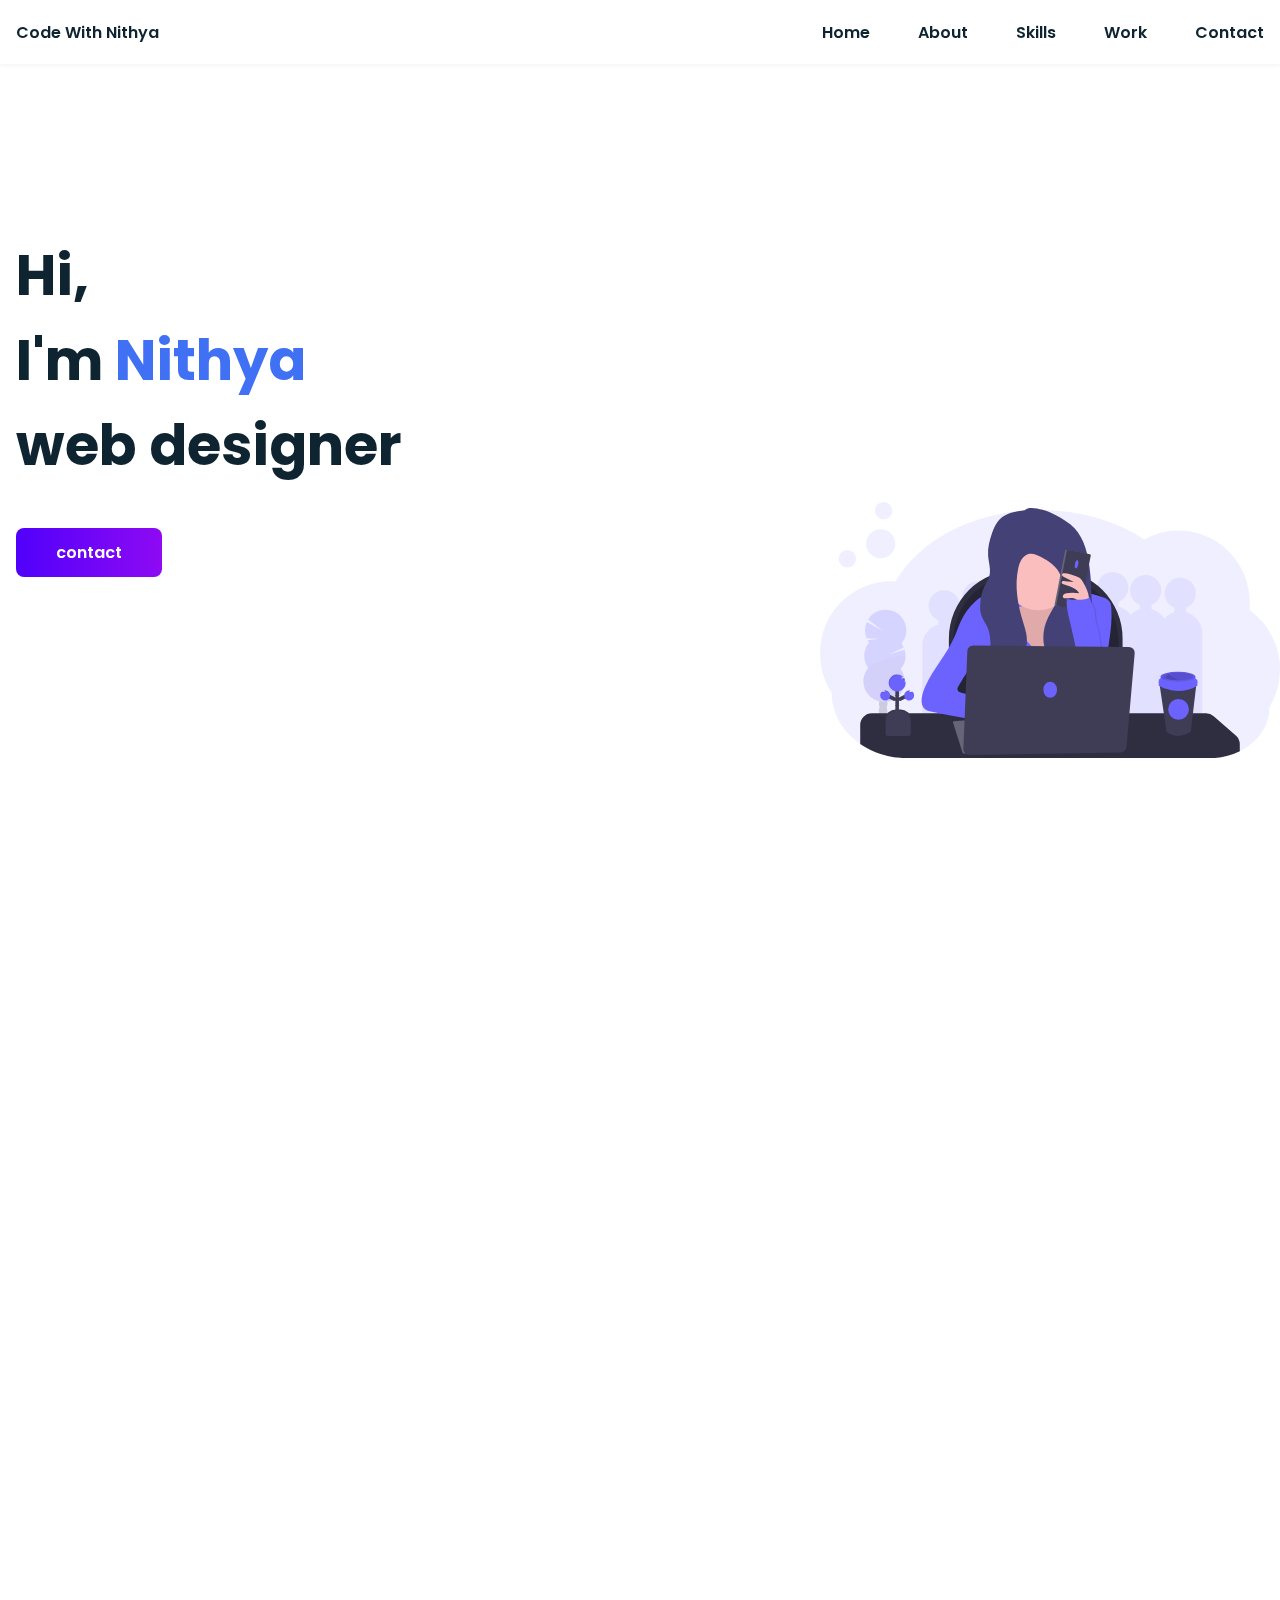
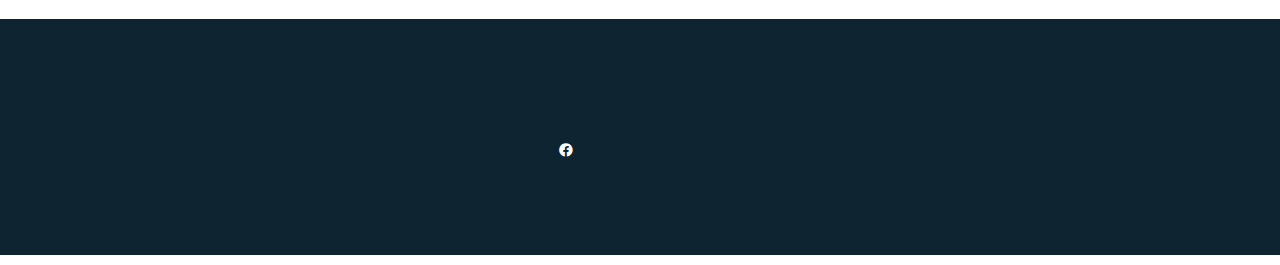
<file: index.html>
<!DOCTYPE html>
<html lang="en">
  <head>
    <meta charset="UTF-8" />
    <meta name="viewport" content="width=device-width, initial-scale=1.0" />
    <title>Responsive portfolio</title>
    <link rel="stylesheet" href="./assets/css/style.css" />
    <link
      rel="stylesheet"
      href="https://unpkg.com/boxicons@latest/css/boxicons.min.css"
    />
    <link href="https://unpkg.com/aos@2.3.1/dist/aos.css" rel="stylesheet" />
  </head>
  <body>
    <!--header section-->
    <header class="header">
      <nav class="nav bd_grid">
        <div>
          <a href="#" class="nav_logo">Code With Nithya</a>
        </div>

        <div class="nav_menu" id="nav_menu">
          <ul class="nav_list">
            <li class="nav_items">
              <a href="#home" class="nav_link active">Home</a>
            </li>
            <li class="nav_items">
              <a href="#about" class="nav_link active">About</a>
            </li>
            <li class="nav_items">
              <a href="#skills" class="nav_link active">Skills</a>
            </li>
            <li class="nav_items">
              <a href="#work" class="nav_link active">Work</a>
            </li>
            <li class="nav_items">
              <a href="#contact" class="nav_link active">Contact</a>
            </li>
          </ul>
        </div>

        <div class="nav_toggle" id="nav_toggle">
          <i class="bx bx-menu-alt-right"></i>
        </div>
      </nav>
    </header>

    <main class="main">
      <!-- HOME SECTION -->
      <section class="home bd_grid" id="home">
        <div class="home_data"   data-aos="fade-down">
          <h1 class="home_title">
            Hi, <br />I'm <span class="home_title-color">Nithya</span><br />web
            designer
          </h1>
          <a href="#contact" class="button"> contact</a>
        </div>
        <div class="home_social" >
          <a href="#" class="home_social-icon" 
          data-aos="fade-down"
            ><i class="bx bxl-facebook-circle"></i
          ></a>
          <a href="#" class="home_social-icon"
           data-aos="fade-down" 
           data-aos-delay="250"
            ><i class="bx bxl-instagram"></i
          ></a>
          <a href="#"
           class="home_social-icon" 
           data-aos="fade-down"
            data-aos-delay="300"
            ><i class="bx bxl-twitter"></i
          ></a>
          <a href="#" 
          class="home_social-icon"
           data-aos="fade-down" 
           data-aos-delay="350"
           ><i class="bx bxl-github"></i></a>
        </div>

        <div class="home_img" data-aos="fade-down"  data-aos-delay="500">
          <svg
            id="a154b3ae-224e-4b43-86b8-0ffeb27982c5"
            data-name="Layer 1"
            xmlns="http://www.w3.org/2000/svg"
            viewBox="0 0 1144 637"sss
          >
            <title>working remotely</title>
            <path
              d="M1172,547.81a180.56,180.56,0,0,1-26.12,93.88c0,34.62-16.14,66-42.32,88.87a144.74,144.74,0,0,1-21.08,15.28c-.3.19-.61.37-.92.55-.56.33-1.12.66-1.69,1l-.53.31h0c-2.39,1.35-4.83,2.65-7.32,3.87a165.67,165.67,0,0,1-73.76,17H245.17q-9,0-17.84-.72a211.15,211.15,0,0,1-61.06-14.14q-5.72-2.26-11.22-4.86-2.62-1.23-5.19-2.53c-1.07-.54-2.14-1.1-3.2-1.66A190.5,190.5,0,0,1,128,733.32a183.89,183.89,0,0,1-15.8-12.12C78.17,692,57.12,651.59,57.12,607A180.5,180.5,0,0,1,28,508.32c0-99.14,79.24-179.51,177-179.51,3,0,6,.09,9,.25.43,0,.85,0,1.28.06,16.48-28.09,38.51-53.9,65-76.62,72.24-61.9,177.82-100.92,295.43-100.92,98.82,0,189.15,27.55,258.34,73.07A174.18,174.18,0,0,1,920,202.1c97.74,0,177,80.37,177,179.51a184.9,184.9,0,0,1-1,18.78A180,180,0,0,1,1172,547.81Z"
              transform="translate(-28 -131.5)"
              fill="#6c63ff"
              opacity="0.1"
            />
            <path
              d="M938.69,405.47V394.74a39.05,39.05,0,1,0-29.38,0v10.73A55,55,0,0,0,883.77,421a55.08,55.08,0,0,0-31.08-22.52V387.74a39.05,39.05,0,1,0-29.38,0v10.73a55,55,0,0,0-23.21,13.16,55.08,55.08,0,0,0-29.41-20.16V380.74a39.05,39.05,0,1,0-29.38,0v10.73a55,55,0,0,0-26,16.06,55.09,55.09,0,0,0-36.57-33.06V363.74a39.05,39.05,0,1,0-29.38,0v10.73a55,55,0,0,0-40,47.77,54.62,54.62,0,0,0-16.57-7.77V403.74a39.05,39.05,0,1,0-29.38,0v10.73a55.18,55.18,0,0,0-34.66,28.7,54.58,54.58,0,0,0-15-6.7V425.74a39.05,39.05,0,1,0-29.38,0v10.73a54.29,54.29,0,0,0-14.21,6.22,55.14,55.14,0,0,0-34.41-28.22V403.74a39.05,39.05,0,1,0-29.38,0v10.73a55.1,55.1,0,0,0-35.87,31.36,55,55,0,0,0-18.75-9.36V425.74a39.05,39.05,0,1,0-29.38,0v10.73a55,55,0,0,0-40.31,53v248H392v-22h52v22H554v-22h79v-40h68v17h82v7h86v7H979v-248A55,55,0,0,0,938.69,405.47Z"
              transform="translate(-28 -131.5)"
              fill="#6c63ff"
              opacity="0.1"
            />
            <path
              d="M490.78,169h91.43A170.28,170.28,0,0,1,752.5,339.28V570a0,0,0,0,1,0,0h-432a0,0,0,0,1,0,0V339.28A170.28,170.28,0,0,1,490.78,169Z"
              fill="#2f2e41"
            />
            <path
              d="M500.78,178.28h71.43A170.28,170.28,0,0,1,742.5,348.56V560.71a0,0,0,0,1,0,0h-412a0,0,0,0,1,0,0V348.56A170.28,170.28,0,0,1,500.78,178.28Z"
              opacity="0.2"
            />
            <path
              d="M1072,734.09v17.46a165.67,165.67,0,0,1-73.76,17H245.17q-9,0-17.84-.72a211.15,211.15,0,0,1-61.06-14.14q-5.72-2.26-11.22-4.86-2.62-1.23-5.19-2.53c-1.07-.54-2.14-1.1-3.2-1.66A190.5,190.5,0,0,1,128,733.32V685.9A28.9,28.9,0,0,1,156.9,657H988.13a28.9,28.9,0,0,1,19,7.17l55,48.2A28.87,28.87,0,0,1,1072,734.09Z"
              transform="translate(-28 -131.5)"
              fill="#2f2e41"
            />
            <path
              d="M510.67,357.31q-32.71,2.16-65.17,7c-6.15.92-12.39,1.94-18,4.66a52.8,52.8,0,0,0-11.94,8.56,157.38,157.38,0,0,0-38,51.53c-5.57,12.15-9.57,25-14.82,37.25-18.69,43.75-52.59,79.53-72.32,122.82-4.27,9.37-7.87,19.15-9.3,29.34-1.48,10.54.2,22.84,8.86,29,4,2.83,8.86,4,13.62,5a1641.51,1641.51,0,0,0,181.57,29.65c-6.61-6.38-8.82-16.27-7.95-25.41s4.46-17.78,8-26.25q-51.81-11.43-103.36-24c-5.13-1.25-11.29-3.6-11.92-8.84-.32-2.67,1-5.24,2.3-7.59a407.17,407.17,0,0,1,52.4-74c0,28.06-1.39,59.75-1.39,87.82H747.35a248,248,0,0,1-6.84-48.85C739,501.24,757.1,447.89,752.4,394.24c-.44-4.95-1.12-10.05-3.71-14.29-4.47-7.32-13.39-10.35-21.59-12.85-31.44-9.56-63.54-19.23-96.4-18.48-9.77.23-19.5,1.37-29.21,2.52C571.9,354.63,540.4,355.34,510.67,357.31Z"
              transform="translate(-28 -131.5)"
              fill="#6c63ff"
            />
            <path
              d="M358.88,679.82l23.6,75.53a2.36,2.36,0,0,0,2.25,1.65H486l-24-88-101.06,7.77A2.36,2.36,0,0,0,358.88,679.82Z"
              transform="translate(-28 -131.5)"
              fill="#656478"
            />
            <path
              d="M532,389.79c-4.4,2.53-9.53,3.44-14.53,4.31l-32.27,5.6c-6.28,1.09-12.89,2.33-17.73,6.48-9.9,8.47-7.76,24.06-4.76,36.74l6,25.44c4.52,19.12,9.14,38.47,18.41,55.79,16.19,30.23,45.89,52,78.55,62.49,11.67,3.75,24,6.19,36.18,4.85,23.86-2.62,44.27-19.63,56.85-40.08s18.57-44.17,24.06-67.55c5.27-22.38,10.28-45.08,9.94-68.08-.1-7.16-.82-14.64-4.64-20.71-8.37-13.33-27.34-14.33-42.89-11.87-2.42.39-4.93.81-7.26.08-7-2.18-7.16-11.79-10.16-18.46-5.67-12.58-22.49-14.81-36.24-13.67s-35.16,2.61-47.14,10.4C532.85,369,545.51,382,532,389.79Z"
              transform="translate(-28 -131.5)"
              fill="#fbbebe"
            />
            <path
              d="M532,389.79c-4.4,2.53-9.53,3.44-14.53,4.31l-32.27,5.6c-6.28,1.09-12.89,2.33-17.73,6.48-9.9,8.47-7.76,24.06-4.76,36.74l6,25.44c4.52,19.12,9.14,38.47,18.41,55.79,16.19,30.23,45.89,52,78.55,62.49,11.67,3.75,24,6.19,36.18,4.85,23.86-2.62,44.27-19.63,56.85-40.08s18.57-44.17,24.06-67.55c5.27-22.38,10.28-45.08,9.94-68.08-.1-7.16-.82-14.64-4.64-20.71-8.37-13.33-27.34-14.33-42.89-11.87-2.42.39-4.93.81-7.26.08-7-2.18-7.16-11.79-10.16-18.46-5.67-12.58-22.49-14.81-36.24-13.67s-35.16,2.61-47.14,10.4C532.85,369,545.51,382,532,389.79Z"
              transform="translate(-28 -131.5)"
              opacity="0.1"
            />
            <path
              d="M505.29,418.45c4.88,10.24,8.54,21.1,14.44,30.79,4.69,7.7,10.7,14.49,16.68,21.24C551.9,488,567.59,505.66,586.76,519a222.93,222.93,0,0,1,55.37-109c8.26-8.87,18.6-17.61,30.72-17.28,7.52.21,14.46,3.94,20.72,8.09,7,4.63,13.62,10,18.65,16.67,7.95,10.62,11.38,24.07,12,37.32s-1.44,26.47-3.48,39.57l-10.5,67.71c-.61,3.92-1.46,8.25-4.66,10.6a14.67,14.67,0,0,1-6,2.16c-38.17,7.43-77.51,2.61-116.4,2.23-43-.41-87.19,4.49-127.92-9.19-2.13-.72-4.34-1.55-5.78-3.26a12.06,12.06,0,0,1-2-4.31c-9.49-30.72-1.88-63.73,3.75-95.38a748.38,748.38,0,0,0,9.51-75.78c.17-2.29,25.33,2.77,28.14,4.39C496.53,398.07,501.61,410.73,505.29,418.45Z"
              transform="translate(-28 -131.5)"
              fill="#6c63ff"
            />
            <g opacity="0.2">
              <path
                d="M194.87,668.29c0,.46-.05.91-.1,1.35q-5.72-2.26-11.22-4.86a9.1,9.1,0,0,1-5.19-2.53c-1.07-.54-2.14-1.1-3.2-1.66a13.68,13.68,0,0,1,.81-1.46c2.06-3.26,5.19-5.3,8.64-5.19s6.44,2.34,8.29,5.71A16.87,16.87,0,0,1,194.87,668.29Z"
                transform="translate(-28 -131.5)"
                fill="#3f3d56"
              />
              <path
                d="M195.41,651.17a16.88,16.88,0,0,1-2.51,8.48c-2.06,3.25-5.19,5.29-8.64,5.18l-.71-.05a9.1,9.1,0,0,1-5.19-2.53,12.53,12.53,0,0,1-2.39-3.12,17.55,17.55,0,0,1,.54-17.12c2.06-3.26,5.19-5.3,8.64-5.19s6.44,2.34,8.29,5.71A16.87,16.87,0,0,1,195.41,651.17Z"
                transform="translate(-28 -131.5)"
                fill="#3f3d56"
              />
              <ellipse
                cx="185.25"
                cy="633.7"
                rx="14.01"
                ry="10.7"
                transform="translate(-481.98 667.38) rotate(-88.19)"
                fill="#3f3d56"
              />
              <ellipse
                cx="185.79"
                cy="616.59"
                rx="14.01"
                ry="10.7"
                transform="translate(-464.35 651.34) rotate(-88.19)"
                fill="#3f3d56"
              />
              <ellipse
                cx="186.33"
                cy="599.47"
                rx="14.01"
                ry="10.7"
                transform="translate(-446.72 635.3) rotate(-88.19)"
                fill="#3f3d56"
              />
              <path
                d="M150,481.05a49.66,49.66,0,0,1-3.8-6l28.26-3.73L144,470.6a51.38,51.38,0,0,1,.31-40.64l40.12,22.44-36.75-28.84a51.28,51.28,0,1,1,82.84,60,51.12,51.12,0,0,1,5.55,9.53L199,510.93l39.33-11.83A51.34,51.34,0,0,1,228.53,547,51.28,51.28,0,1,1,148,544.43a51.28,51.28,0,0,1,2-63.38Z"
                transform="translate(-28 -131.5)"
                fill="#6c63ff"
              />
              <path
                d="M240.5,515.62a51.06,51.06,0,0,1-12,31.35A51.28,51.28,0,1,1,148,544.43C141.37,535.49,240.68,509.87,240.5,515.62Z"
                transform="translate(-28 -131.5)"
                opacity="0.1"
              />
            </g>
            <circle
              cx="68.02"
              cy="141.18"
              r="21.63"
              fill="#6c63ff"
              opacity="0.1"
            />
            <circle
              cx="158.17"
              cy="21.63"
              r="21.63"
              fill="#6c63ff"
              opacity="0.1"
            />
            <circle
              cx="150.84"
              cy="103.76"
              r="36.25"
              fill="#6c63ff"
              opacity="0.1"
            />
            <circle cx="543" cy="185.5" r="84" fill="#fbbebe" />
            <path
              d="M536.88,152.17c-22.41,2.84-46.6,6.59-62.44,22.69-8.86,9-14.05,21-18.32,32.88-6.62,18.5-11.55,38-10,57.63,1.38,17.56,7.88,35.52,2.62,52.34-2.42,7.74-7.17,14.5-10.86,21.71-6.84,13.39-10.06,28.4-11.24,43.39-.82,10.31-.66,20.92,2.73,30.69,3.61,10.4,10.65,19.25,15.11,29.31,6.6,14.86,7.26,31.58,7.77,47.83s.94,32.39,1.32,48.58c.24,10.18.26,21.08-5.37,29.57,20.79-8.33,41.87-16.83,59.66-30.43s32.19-33.21,34.49-55.49c1.86-18.06-4.24-35.86-9.5-53.24-13-43-21.4-88.84-11.94-132.75,3.41-15.81,11.7-33.46,27.61-36.37,9.71-1.77,19.4,2.66,28.15,7.24,20.68,10.82,42,24.82,49.7,46.85,7,19.92,1.11,42.11-8,61.13s-21.51,36.51-28.59,56.39c-10.87,30.5-7.81,66.21,10.25,93.08s51.43,43.4,83.52,39.06c-2.51-10.84-10.38-19.6-14.6-29.9-7.67-18.71-2.5-40.23,5.75-58.69S694.21,440,699.37,420.4c3.64-13.8,4.08-28.22,4.06-42.49,0-22.46-1.11-44.93-3.27-67.29s-5.46-45-12.58-66.51c-5.72-17.25-14.05-33.93-26.51-47.16-13.26-14.09-30.52-23.64-47.47-33-10.14-5.58-20.5-11.23-31.88-13.32-9-1.65-18.46-4-27.64-4.15C547.84,146.39,541.28,147.74,536.88,152.17Z"
              transform="translate(-28 -131.5)"
              fill="#434175"
            />
            <rect
              x="624.01"
              y="254.09"
              width="60.85"
              height="141.74"
              rx="2.9"
              transform="translate(45.9 -250.24) rotate(10.98)"
              fill="#656478"
            />
            <rect
              x="628.09"
              y="254.88"
              width="60.85"
              height="141.74"
              rx="2.9"
              transform="translate(46.13 -251) rotate(10.98)"
              fill="#3f3d56"
            />
            <ellipse
              cx="666.17"
              cy="286.29"
              rx="10.05"
              ry="4.15"
              transform="translate(230.2 754.21) rotate(-79.02)"
              fill="#6c63ff"
            />
            <path
              d="M683,332.5c-2.64-4.67-5.46-9.5-9.91-12.49a35,35,0,0,0-8.18-3.67c-9.69-3.39-19.54-6.81-29.79-7.35-1.67-.08-3.58,0-4.67,1.28-2.24,2.63,1.31,6.21,4.38,7.8l24.42,12.65-22.51-2.38c-3.27-.35-7.93.54-7.69,3.82.16,2.15,2.52,3.32,4.56,4,14.45,5,31.15,8.92,39.06,22-10.54-1-21.31-2-31.64.32-2.83.64-5.76,1.63-7.61,3.86s-2.06,6,.27,7.77c1.44,1.07,3.38,1.1,5.18,1,7.33-.35,14.85-1.81,21.89.28s13.29,9.47,10.86,16.39c6.24.56,13.62,0,19.39-2.69,6.36-3,6.21-8.64,5.82-15.44C696,356.33,689.39,343.9,683,332.5Z"
              transform="translate(-28 -131.5)"
              fill="#fbbebe"
            />
            <path
              d="M676.69,550.49a1125.21,1125.21,0,0,0-23-116.92c-5-20-10.68-40.34-9.25-60.92,20.66,2.63,39.17,4.58,58.21-3.86.31,10.81,8.15,20,11,30.45,1.91,7,1.19,14.41,1.94,21.62s3,14.2,4.93,21.21a260.23,260.23,0,0,1,6.63,106.74C709.48,550.91,694.32,553.22,676.69,550.49Z"
              transform="translate(-28 -131.5)"
              opacity="0.1"
            />
            <path
              d="M673.69,550.49a1125.21,1125.21,0,0,0-23-116.92c-5-20-10.68-40.34-9.25-60.92,20.66,2.63,39.17,4.58,58.21-3.86.31,10.81,8.15,20,11,30.45,1.91,7,1.19,14.41,1.94,21.62s3,14.2,4.93,21.21a260.23,260.23,0,0,1,6.63,106.74C706.48,550.91,691.32,553.22,673.69,550.49Z"
              transform="translate(-28 -131.5)"
              fill="#6c63ff"
            />
            <path
              d="M384.63,745.27l9.79-242.87a14.86,14.86,0,0,1,15-14.26l386.52,3.7A14.86,14.86,0,0,1,810.59,508L790.17,740.67a14.86,14.86,0,0,1-14.55,13.56l-375.88,6.5A14.87,14.87,0,0,1,384.63,745.27Z"
              transform="translate(-28 -131.5)"
              fill="#3f3d56"
            />
            <ellipse cx="572.5" cy="467" rx="17" ry="20" fill="#6c63ff" />
            <path
              d="M964,584.76l-.8,6.86-13,110.86c-33.89,23.63-60.25.92-60.48,0L873.34,591.1l-.93-6.34Z"
              transform="translate(-28 -131.5)"
              fill="#3f3d56"
            />
            <path
              d="M964,584.76l-.8,6.86c-38.18,22.2-78.91,4.92-89.86-.52l-.93-6.34Z"
              transform="translate(-28 -131.5)"
              opacity="0.1"
            />
            <path
              d="M870.5,578.74v10s50.5,29.36,96,0v-10Z"
              transform="translate(-28 -131.5)"
              fill="#6c63ff"
            />
            <path
              d="M876.37,565.53s-1.47,6.75-5.87,7.34v8.51h96v-7.63s-5.87-1.47-5-8.22Z"
              transform="translate(-28 -131.5)"
              fill="#6c63ff"
            />
            <ellipse
              cx="890.21"
              cy="434.76"
              rx="43.3"
              ry="12.48"
              fill="#6c63ff"
            />
            <ellipse
              cx="890.21"
              cy="434.76"
              rx="43.3"
              ry="12.48"
              opacity="0.1"
            />
            <path
              d="M956.22,565.53c0,5-16.42,9.1-36.69,9.1h-1.08c-13.61-.1-25.37-2-31.37-4.84-2.71-1.28-4.25-2.73-4.25-4.26,0-2.54,4.2-4.84,11-6.49a113.49,113.49,0,0,1,25.73-2.61C939.8,556.43,956.22,560.5,956.22,565.53Z"
              transform="translate(-28 -131.5)"
              opacity="0.1"
            />
            <path
              d="M918.45,574.63c-13.61-.1-25.37-2-31.37-4.84h0L893.8,559Z"
              transform="translate(-28 -131.5)"
              opacity="0.1"
            />
            <path
              d="M880.1,566.23c-.52-.11-1.21.07-1.31.59a1.27,1.27,0,0,0,.2.75,10.67,10.67,0,0,0,4.78,4.09,2.85,2.85,0,0,0,1.09.35,1,1,0,0,0,1-.52,1.13,1.13,0,0,0-.07-.93,4.13,4.13,0,0,0-1.24-1.36C883.21,568.15,881.84,566.52,880.1,566.23Z"
              transform="translate(-28 -131.5)"
              opacity="0.1"
            />
            <circle cx="891.67" cy="515.79" r="25.83" fill="#6c63ff" />
            <path
              d="M188.33,515.85h12.11a25,25,0,0,1,25,25V578a0,0,0,0,1,0,0H163.33a0,0,0,0,1,0,0V540.85A25,25,0,0,1,188.33,515.85Z"
              fill="#3f3d56"
            />
            <path
              d="M188.33,515.85h12.11a25,25,0,0,1,25,25V578a0,0,0,0,1,0,0H163.33a0,0,0,0,1,0,0V540.85A25,25,0,0,1,188.33,515.85Z"
              opacity="0.1"
            />
            <circle cx="191.9" cy="524.55" r="4.97" fill="#3f3d56" />
            <circle cx="191.9" cy="518.34" r="4.97" fill="#3f3d56" />
            <circle cx="191.9" cy="512.12" r="4.97" fill="#3f3d56" />
            <circle cx="191.9" cy="505.91" r="4.97" fill="#3f3d56" />
            <circle cx="191.9" cy="499.7" r="4.97" fill="#3f3d56" />
            <circle cx="191.9" cy="493.49" r="4.97" fill="#3f3d56" />
            <circle cx="191.9" cy="487.28" r="4.97" fill="#3f3d56" />
            <circle cx="199.36" cy="489.76" r="4.97" fill="#3f3d56" />
            <circle cx="204.33" cy="487.28" r="4.97" fill="#3f3d56" />
            <circle cx="209.3" cy="484.79" r="4.97" fill="#3f3d56" />
            <circle cx="191.9" cy="481.07" r="4.97" fill="#3f3d56" />
            <circle cx="191.9" cy="474.86" r="4.97" fill="#3f3d56" />
            <circle cx="191.9" cy="468.64" r="4.97" fill="#3f3d56" />
            <circle cx="191.9" cy="462.43" r="4.97" fill="#3f3d56" />
            <path
              d="M240.5,577.91c-1.23.18-2.47.31-3.71.39A28.56,28.56,0,0,0,240,575a21.22,21.22,0,0,0-3-5.83,10.22,10.22,0,0,1-4,1.26c-1.23.18-2.47.31-3.71.4,1.63-1.33,3.15-3.33,4.75-5a21.09,21.09,0,1,0,6.61,12Z"
              transform="translate(-28 -131.5)"
              fill="#6c63ff"
            />
            <path
              d="M257.11,602.6a9.68,9.68,0,0,1-4.18,1.39c-1.23.18-2.47.32-3.71.4a36.4,36.4,0,0,0,3.68-3.82,12.44,12.44,0,1,0,4.21,2Z"
              transform="translate(-28 -131.5)"
              fill="#6c63ff"
            />
            <circle cx="184.45" cy="489.76" r="4.97" fill="#3f3d56" />
            <circle cx="179.48" cy="487.28" r="4.97" fill="#3f3d56" />
            <circle cx="174.51" cy="484.79" r="4.97" fill="#3f3d56" />
            <path
              d="M182.7,602.6a9.64,9.64,0,0,0,4.18,1.39c1.23.18,2.47.32,3.71.4a35.42,35.42,0,0,1-3.68-3.82,12.44,12.44,0,1,1-4.21,2Z"
              transform="translate(-28 -131.5)"
              fill="#6c63ff"
            />
            <path
              d="M188.33,519.58h12.11a25,25,0,0,1,25,25v32.87a4.24,4.24,0,0,1-4.24,4.24H167.57a4.24,4.24,0,0,1-4.24-4.24V544.58a25,25,0,0,1,25-25Z"
              fill="#3f3d56"
            />
            <g opacity="0.1">
              <path
                d="M240.88,579.27a18.83,18.83,0,0,1-1.6,1.52c.57,0,1.13-.09,1.7-.15C241,580.18,240.93,579.72,240.88,579.27Z"
                transform="translate(-28 -131.5)"
              />
              <path
                d="M231.82,573.33c1.25-.08,2.48-.21,3.72-.39a12,12,0,0,0,3.23-.88,21.28,21.28,0,0,0-1.74-2.87,7.52,7.52,0,0,1-2,.85A28.79,28.79,0,0,1,231.82,573.33Z"
                transform="translate(-28 -131.5)"
              />
              <path
                d="M201.27,584a21.08,21.08,0,0,1,32.5-17.76l.32-.34a21.1,21.1,0,1,0-27.82,31.73A21,21,0,0,1,201.27,584Z"
                transform="translate(-28 -131.5)"
              />
            </g>
            <g opacity="0.1">
              <path
                d="M249.22,606.87c1.24-.08,2.48-.21,3.71-.39a9.7,9.7,0,0,0,4.18-1.4,12.43,12.43,0,0,1,5,8.8,11.38,11.38,0,0,0,.07-1.31,12.38,12.38,0,0,0-5-10,9.68,9.68,0,0,1-4.18,1.39l-1,.13A25.37,25.37,0,0,1,249.22,606.87Z"
                transform="translate(-28 -131.5)"
              />
              <path
                d="M249.72,602.63a10.19,10.19,0,0,1,1.24.09c.65-.69,1.29-1.43,1.94-2.15a12.4,12.4,0,0,0-15.6,12c0,.42,0,.83.06,1.24A12.42,12.42,0,0,1,249.72,602.63Z"
                transform="translate(-28 -131.5)"
              />
            </g>
            <g opacity="0.1">
              <path
                d="M190.59,606.87c-1.24-.08-2.48-.21-3.71-.39a9.65,9.65,0,0,1-4.18-1.4,12.43,12.43,0,0,0-5,8.8,11.38,11.38,0,0,1-.07-1.31,12.38,12.38,0,0,1,5-10,9.64,9.64,0,0,0,4.18,1.39l1,.13A23.67,23.67,0,0,0,190.59,606.87Z"
                transform="translate(-28 -131.5)"
              />
              <path
                d="M190.09,602.63a10.36,10.36,0,0,0-1.25.09c-.64-.69-1.28-1.43-1.93-2.15a12.4,12.4,0,0,1,15.6,12c0,.42,0,.83-.06,1.24A12.42,12.42,0,0,0,190.09,602.63Z"
                transform="translate(-28 -131.5)"
              />
            </g>
          </svg>
        </div>
      </section>
      <!-- ABOUT SECTION -->
      <section class="about section" id="about">
        <h2 class="section-tittle" data-aos="fade-down" >About</h2>

        <div class="about_container bd_grid">

        <div class="about_img" data-aos="fade-down" data-aos-delay="50">
          <svg
            id="fe80fb2b-bcaf-407e-919b-306adc32f78b"
            data-name="Layer 1"
            xmlns="http://www.w3.org/2000/svg"
            viewBox="0 0 1032 741.75278"
          >
            <title>profile</title>
            <line
              y1="741.25278"
              x2="166"
              y2="741.25278"
              fill="none"
              stroke="#3f3d56"
              stroke-miterlimit="10"
            />
            <rect
              x="243"
              y="127.75278"
              width="737"
              height="499"
              rx="19.39764"
              fill="#f2f2f2"
            />
            <rect
              x="220.5"
              y="96.25278"
              width="737"
              height="499"
              rx="19.39764"
              fill="none"
              stroke="#3f3d56"
              stroke-miterlimit="10"
            />
            <line
              x1="220.5"
              y1="144.09298"
              x2="957.5"
              y2="144.09298"
              fill="none"
              stroke="#3f3d56"
              stroke-miterlimit="10"
            />
            <rect
              x="661"
              y="256.25278"
              width="201"
              height="31"
              rx="7.09252"
              fill="#6c63ff"
              opacity="0.3"
            />
            <rect
              x="622.5"
              y="342.25278"
              width="278"
              height="25"
              rx="7.09252"
              fill="#6c63ff"
              opacity="0.3"
            />
            <rect
              x="622.5"
              y="410.25278"
              width="278"
              height="25"
              rx="7.09252"
              fill="#6c63ff"
              opacity="0.3"
            />
            <rect
              x="622.5"
              y="478.25278"
              width="278"
              height="25"
              rx="7.09252"
              fill="#6c63ff"
              opacity="0.3"
            />
            <rect
              x="671"
              y="246.25278"
              width="201"
              height="31"
              rx="7.09252"
              fill="none"
              stroke="#3f3d56"
              stroke-miterlimit="10"
            />
            <rect
              x="632.5"
              y="332.25278"
              width="278"
              height="25"
              rx="7.09252"
              fill="none"
              stroke="#3f3d56"
              stroke-miterlimit="10"
            />
            <rect
              x="632.5"
              y="400.25278"
              width="278"
              height="25"
              rx="7.09252"
              fill="none"
              stroke="#3f3d56"
              stroke-miterlimit="10"
            />
            <rect
              x="632.5"
              y="468.25278"
              width="278"
              height="25"
              rx="7.09252"
              fill="none"
              stroke="#3f3d56"
              stroke-miterlimit="10"
            />
            <circle
              cx="276.5"
              cy="126.25278"
              r="15"
              fill="#6c63ff"
              opacity="0.3"
            />
            <circle
              cx="318.5"
              cy="126.25278"
              r="15"
              fill="#6c63ff"
              opacity="0.3"
            />
            <circle
              cx="360.5"
              cy="126.25278"
              r="15"
              fill="#6c63ff"
              opacity="0.3"
            />
            <circle
              cx="282.5"
              cy="120.25278"
              r="15"
              fill="none"
              stroke="#3f3d56"
              stroke-miterlimit="10"
            />
            <circle
              cx="324.5"
              cy="120.25278"
              r="15"
              fill="none"
              stroke="#3f3d56"
              stroke-miterlimit="10"
            />
            <circle
              cx="366.5"
              cy="120.25278"
              r="15"
              fill="none"
              stroke="#3f3d56"
              stroke-miterlimit="10"
            />
            <path
              d="M537.854,653.37916c-2.51135-11.56848-3.17724-27.36932-2.33252-38.36047,0,0-12.69836-55.78644-22.68994-60.99133l-.00305.003c-.153.19678-5.00195,6.55383-5.61706,26.22443-.62452,19.98284-7.69971,33.09655-7.69971,33.09655s2.28955,24.90766.98047,40.02777Z"
              transform="translate(-84.5 -79.12639)"
              fill="#6c63ff"
            />
            <path
              d="M630.22827,298.37916H399.77173A23.77169,23.77169,0,0,0,376,322.15083V629.6075a23.77168,23.77168,0,0,0,23.77173,23.77166h80.855c-2.7002-11.19934-6.057-28.69067-2.65735-40.85241l-.00159-.008.0022.00525c.15869-.56757.32727-1.12738.51611-1.67047a63.49747,63.49747,0,0,0,2.29175-24.35407,50.6095,50.6095,0,0,0,0-21.23175c-2.4978-11.65564-4.24634-23.10522-4.24634-23.10522s-1.377-15.40234-.1748-24.84424c.02661-.2074.05762-.404.08667-.60541-.42432-.09655-.66235-.15228-.66235-.15228s3.53881-16.02789,4.78759-26.22748c.29493-2.40783.683-5.46032,1.10315-8.71478a20.93993,20.93993,0,0,1-3.3927-.86035c-11.24035-3.9549-14.779-39.75751-14.779-39.75751V429.656s-3.74683-17.38092,9.36694-25.08258c12.62793-7.41644,17.66968-9.44617,18.02613-9.58643.09619-.06878.19018-.13128.28833-.20727a11.06127,11.06127,0,0,0,3.28967-4.23371q.02619-.42873.01233-.85211c-.21326-4.06665-3.04419-7.76507-5.73047-10.99225q-3.43653-4.12857-6.87341-8.25726a8.07194,8.07194,0,0,1-1.77027-2.86487,6.604,6.604,0,0,1-.187-1.80389q-.00275-.33691.004-.673.056-3.07836.16724-6.15545c.06445-1.79224.51562-4.05353,2.27075-4.42182.91284-.19159,2.12109.14246,2.60364-.65576a1.56534,1.56534,0,0,0,.11682-1.06054c-.00586.02661-.00733.05444-.015.0805-.00586-.03339-.01159-.06695-.01782-.09985a22.43656,22.43656,0,0,1-.65051-4.38636,5.84207,5.84207,0,0,1,.282-1.96984c1.01672-2.97516,4.51782-4.196,7.61133-4.75727,3.09375-.56134,6.56653-1.04425,8.5083-3.51709a26.9506,26.9506,0,0,1,1.68884-2.37384,6.62979,6.62979,0,0,1,3.16589-1.59674,17.49792,17.49792,0,0,1,11.50623,1.02118c1.49646.68286,2.99963,1.60248,4.64124,1.49841,1.70507-.108,3.16162-1.3081,4.84509-1.60009,2.71911-.47156,5.31872,1.56567,6.65869,3.97827a9.85108,9.85108,0,0,1,1.23279,5.02313,6.912,6.912,0,0,1-1.76416,4.74109c-1.17017,1.24145-2.91626,2.09418-3.4021,3.72955-.198.66565-.152,1.38257-.32691,2.05457-.02185.084-.05737.16241-.08606.24365.03211.04169.06714.08112.09888.123a21.231,21.231,0,0,1-10.33215,33.01928c-.00794.21058-.01624.42133-.01514.63306a9.173,9.173,0,0,0,2.8396,7.0647l18.54724,7.606s11.16565-1.3534,15.19495,15.30957a28.82628,28.82628,0,0,1,.68982,8.45746c-.14636,2.51251.19507,6.93573,3.05725,12.66,4.57934,9.15881,3.53857,30.18237-5.82837,32.26392-8.87231,1.97161-12.32361,1.14331-12.66382,1.05023l-.02014.3681c.14612,3.94489,1.55029,37.969,6.64758,42.086,1.40955,1.13849,1.14026,1.90753-.01635,2.42578l.0028.00336s.0094.21856.03113.612c.15308,2.48846.93994,11.96472,4.35254,17.357,3.956,6.24457,3.54077,42.25739,3.54077,42.25739l2.70386,21.23181s-1.66419,13.11371,0,15.4024c.94556,1.29785,2.09057,21.40351,2.905,38.56964h69.53027A23.77168,23.77168,0,0,0,654,629.6075V322.15083A23.77169,23.77169,0,0,0,630.22827,298.37916Z"
              transform="translate(-84.5 -79.12639)"
              fill="#6c63ff"
            />
            <rect
              x="267.5"
              y="192.25278"
              width="278"
              height="355"
              rx="23.77165"
              fill="none"
              stroke="#3f3d56"
              stroke-miterlimit="10"
            />
            <path
              d="M185.32419,400.757S176,398,174,401s2.72669,24.7477,2.72669,24.7477l20.54589,1.24859-7.17022-18.10653Z"
              transform="translate(-84.5 -79.12639)"
              fill="#2f2e41"
            />
            <path
              d="M113.44417,579.34709s18.69466,41.04232,4.29762,39.753-19.98395-39.753-19.98395-39.753Z"
              transform="translate(-84.5 -79.12639)"
              fill="#a0616a"
            />
            <path
              d="M235.71128,575.07127s-8.20129,44.34751,5.45523,39.61078,9.76437-43.40874,9.76437-43.40874Z"
              transform="translate(-84.5 -79.12639)"
              fill="#a0616a"
            />
            <path
              d="M181.34664,390.46647s-.21488,20.6286,7.73573,21.703-4.51251,12.03335-4.51251,12.03335l-14.18216,2.79346L149.974,425.49212l-9.025-11.60359s15.90121-7.52084,9.025-30.9429Z"
              transform="translate(-84.5 -79.12639)"
              fill="#a0616a"
            />
            <path
              d="M181.34664,390.46647s-.21488,20.6286,7.73573,21.703-4.51251,12.03335-4.51251,12.03335l-14.18216,2.79346L149.974,425.49212l-9.025-11.60359s15.90121-7.52084,9.025-30.9429Z"
              transform="translate(-84.5 -79.12639)"
              opacity="0.1"
            />
            <path
              d="M217.87645,564.95005s10.09942,21.703,2.14881,89.82036c0,0,2.3637,24.0667.42977,28.5792s-17.83515,65.75367-17.83515,65.75367-20.41371,4.5125-23.20717-9.025c0,0,2.79346-19.33931,2.57857-22.34765s4.51251-35.88516,4.51251-35.88516l-9.66966-63.60485-7.306,57.37329s0,16.54586-2.36369,20.19884,0,77.14236,0,77.14236,6.66132,11.17383-3.4381,11.38871-19.12443-.21488-19.984-7.306-1.28929-14.18216-3.4381-18.47979-4.94227-53.50543-4.29762-70.69593-14.18216-105.50669-9.45478-114.74659S217.87645,564.95005,217.87645,564.95005Z"
              transform="translate(-84.5 -79.12639)"
              fill="#2f2e41"
            />
            <circle cx="85.8877" cy="293.29006" r="25.78575" fill="#a0616a" />
            <path
              d="M144.60195,414.31829s15.68633,11.60359,38.46374,2.3637c0,0,7.52084-3.653,6.8762-9.2399s15.68633,44.91018,15.68633,44.91018l16.54586,87.88643-.85953,35.88517s-7.306-3.653-30.08337,4.51251-59.95187-9.2399-59.95187-9.2399l1.28929-92.18405,1.28928-53.72031,3.4381-11.81847S139.015,410.45043,144.60195,414.31829Z"
              transform="translate(-84.5 -79.12639)"
              fill="#f2f2f2"
            />
            <path
              d="M182.06324,399.89323s3.79591-.61662,7.44889,5.18517,12.24823,9.45477,12.24823,9.45477,20.84348,1.28929,23.85182,12.46312,10.52918,26.43039,14.18216,54.57983,10.95894,73.05963,12.03335,76.71261-1.50417,14.8268,1.50417,18.2649-21.27325,3.4381-21.27325,3.4381-2.14881-17.62026-3.653-17.62026-1.0744,11.81847.42977,20.41372-10.95895,0-10.95895,0-9.66965-39.32327-18.90955-74.77867S184.355,452.99692,186.074,445.04631s6.44644-30.728,3.00834-32.87683S182.06324,399.89323,182.06324,399.89323Z"
              transform="translate(-84.5 -79.12639)"
              fill="#2f2e41"
            />
            <path
              d="M151.07551,399.87428s-5.614,3.05531-19.7962,13.15473-23.85182,17.83514-23.85182,17.83514-5.58691,4.29762-9.025,29.86849S87.22865,552.48693,90.237,560.8673s4.08275,13.32264,3.00834,18.26491,22.56253,4.72739,22.99229,3.653-.64464-20.6286.42977-21.05836,6.87619,11.60359,7.9506,21.703,13.53752,18.05,16.331,18.05,17.1905-58.23282,17.40538-97.98585-4.72739-73.2745-8.38037-78.00189S151.07551,399.87428,151.07551,399.87428Z"
              transform="translate(-84.5 -79.12639)"
              fill="#2f2e41"
            />
            <path
              d="M188.86748,751.03721s1.71905-4.72739,7.73573-3.22322,10.09942-3.86786,10.09942-3.86786,3.22322-.42977,1.0744,3.653-3.86786,6.8762-3.86786,6.8762,12.89288,29.43873,4.51251,36.52981-18.05,2.79346-18.05,2.79346-9.45477-6.66132-9.025-24.28159c0,0-.42976-5.58691-5.58691-14.61192s-9.025-22.77741-2.79346-25.356,7.83546-2.67436,7.83546-2.67436-2.916,13.33721,4.61624,17.99776Z"
              transform="translate(-84.5 -79.12639)"
              fill="#3f3d56"
            />
            <path
              d="M148.89957,784.3438s-5.15715-9.66966,3.4381-10.74406,17.83515-1.71905,17.40538,2.79345-1.50417,11.38871-1.50417,11.38871l1.50417,4.94227s.42977,12.24823,1.93393,13.7524,9.66966,14.397-7.73572,14.397-22.56253-1.93393-21.05836-6.01667,1.93393-24.28158,1.93393-24.28158Z"
              transform="translate(-84.5 -79.12639)"
              fill="#3f3d56"
            />
            <path
              d="M162.22221,351.78785s12.03335,3.22322,18.26491,4.51251,5.58691-2.3637,5.58691-2.3637,8.16549,1.07441,7.73572.21488,3.4381-5.372-1.0744-10.52918-3.22322-9.025-3.22322-9.025h-3.86786l-1.07441-1.50417h-6.01668s-4.5125-1.71905-16.331,0-27.93456,2.14881-29.22385,9.2399-7.95061,15.90121-5.58691,19.98395,15.90121,20.84348,17.1905,27.93456,7.30933,8.66659,7.09277,4.22585-6.23325-19.91218-1.0761-20.55682S164.5859,360.16822,162.22221,351.78785Z"
              transform="translate(-84.5 -79.12639)"
              fill="#2f2e41"
            />
            <path
              d="M1019.38065,86.58377a22.982,22.982,0,0,0-19.80994,13.851c-4.9535,11.97382,1.42449,26.03885,10.999,34.77028s21.87358,13.72225,33.04831,20.28234c15.00952,8.81128,28.4968,21.04282,36.00691,36.74386s8.30888,35.15009-.51891,50.14991c-8.1937,13.9224-23.09255,22.2549-37.30219,29.9397"
              transform="translate(-84.5 -79.12639)"
              fill="none"
              stroke="#3f3d56"
              stroke-miterlimit="10"
            />
            <ellipse cx="947.5" cy="8.5" rx="17.5" ry="8.5" fill="#6c63ff" />
            <ellipse cx="961.5" cy="64.5" rx="17.5" ry="8.5" fill="#6c63ff" />
            <ellipse cx="929.5" cy="73.5" rx="17.5" ry="8.5" fill="#6c63ff" />
            <ellipse cx="979.5" cy="120.5" rx="17.5" ry="8.5" fill="#6c63ff" />
            <ellipse cx="1014.5" cy="120.5" rx="17.5" ry="8.5" fill="#6c63ff" />
          </svg>
        </div>

        <div>
          <h2 class="about_subtittle" 
           data-aos="fade-down" 
           data-aos-delay="350">
           I'm Nithya
          </h2>
          <p class="about_text" data-aos="fade-down" data-aos-delay="450"
          >
            lorem ipsum dolor site amet consectetur adipisicing elit.tempora
            mollitia expedia molestiae consectetur sint doloremque cupiditate
            ducims ullam quit?que illo repellat dolor alliquam impedit
            consectetur, aspernatur neque repellendus.
          </p>
        </div>
      </div>
      </section>

      <!-- SKILLS SECTION -->
      <section class="skills section" id="Skills">
        <h2 class="section-tittle" data-aos="fade-down">Skills</h2>

        <div class="skills_container bd_grid">
          <div>
            <h2 class="skills_subtitle"
             data-aos="fade-down" 
             data-aos-delay="250">
             Professional Skills
            </h2>

            <p class="skills_text" data-aos="fade-down" data-aos-delay="350">
              our without sharpen your weapon;on the battle standing on the
              battlefield would not increase your chance of winning
            </p>
            <!--skills html-->
            <div class="skills_data" data-aos="fade-right" >
              <div class="skills_name">
               
                <i class="bx bxl-html5 skill_icon"></i>
                <span class="skill_name">html5</span>
              </div>

              <div><span class="skill_percentage">95%</span></div>

              <div class="skill_bar skill_html"></div>
            </div>

            <!--skills css-->
            <div class="skills_data" data-aos="fade-right" data-aos-delay="250">
              <div class="skills_name">
                <i class="bx bxl-css3 skill_icon"></i>
                <span class="skill_name">css3</span>
              </div>

              <div><span class="skill_percentage">85%</span></div>

              <div class="skill_bar skill_css"></div>
            </div>

            <!--skills js-->
            <div class="skills_data" data-aos="fade-right" data-aos-delay="250">
              <div class="skills_name">
                <i class="bx bxl-javascript skill_icon"></i>
                <span class="skill_name">js</span>
              </div>

              <div><span class="skill_percentage">75%</span></div>

              <div class="skill_bar skill_js"></div>
            </div>

            <!--skills ui/ux-->
            <div class="skills_data" data-aos="fade-right" data-aos-delay="250">
            <div class="skills_name">
              <i class="bx bxs-paint skill_icon"></i>
              <span class="skill_name">ui / ux</span>
            </div>

            <div><span class="skill_percentage">85%</span></div>

            <div class="skill_bar skill_ui"></div>
            </div>
        </div>

        <div data-aos="fade-left" data-aos-delay="350"> 
          <svg id="a379d9a4-f6fe-40d1-beba-a0916853bd02" data-name="Layer 1" xmlns="http://www.w3.org/2000/svg" viewBox="0 0 938.75919 806.74836"><circle cx="75.36532" cy="147.52379" r="75.36532" fill="#ff6584"/><path d="M1004.987,679.01278a136.64937,136.64937,0,0,1-6.38326,37.7743c-.08893.28379-.18213.56334-.2753.84715H974.50666c.02541-.25416.05085-.538.07627-.84715,1.5884-18.26028,10.74606-129.39752-.20334-148.4033C975.33687,569.9256,1006.83381,620.99164,1004.987,679.01278Z" transform="translate(-130.62041 -46.62582)" fill="#e6e6e6"/><path d="M1003.19956,716.78708c-.19909.28379-.40664.56758-.61842.84715H984.71056c.13555-.24144.29227-.52523.4744-.84715,2.95233-5.32856,11.69063-21.25916,19.80207-37.7743,8.71716-17.74774,16.71423-36.169,16.04074-42.836C1021.23531,637.68045,1027.267,683.51959,1003.19956,716.78708Z" transform="translate(-130.62041 -46.62582)" fill="#e6e6e6"/><rect x="253.75919" y="669.38465" width="685" height="2.24072" fill="#e6e6e6"/><path d="M822.84364,785.9808l3.32758-27.45259,94.00433-24.125-10.81466-32.444c7.53317-21.60748,20.759-32.2,44.92242-21.62931l41.56416,25.82015a26.533,26.533,0,0,1,12.49331,23.97036v0a26.51238,26.51238,0,0,1-15.09493,22.535C946.71544,774.71149,887.41112,783.15126,822.84364,785.9808Z" transform="translate(-130.62041 -46.62582)" fill="#ffb8b8"/><path d="M828.66691,794.29977l-29.11638-4.15948-27.23329,5.55781a11.76263,11.76263,0,0,1-14.1045-11.0354v0a11.76267,11.76267,0,0,1,4.67429-9.88433l42.67473-32.15219A19.2662,19.2662,0,0,1,830.519,744.136l10.62634,10.23277c-7.60426,4.71745-13.25855,11.79578-16.63793,21.62931Q835.46964,782.0244,828.66691,794.29977Z" transform="translate(-130.62041 -46.62582)" fill="#2f2e41"/><circle cx="725.85545" cy="432.52561" r="26.92727" fill="#ffb8b8"/><path d="M898.54623,532.25232l-60.31251,25.37284c4.90182-24.6117,7.3447-47.03168,0-60.72845l38.6832-4.57544C874.99682,502.84723,884.78379,516.94354,898.54623,532.25232Z" transform="translate(-130.62041 -46.62582)" fill="#ffb8b8"/><path d="M796.22294,785.14891l-22.46121-1.6638c-13.76-57.37964-20.805-111.61522-17.73-161.1123a27.99719,27.99719,0,0,1,28.55155-26.31008h0a27.95972,27.95972,0,0,1,18.63912,7.698l29.04629,27.64082a119.53382,119.53382,0,0,1,29.4304,43.81895c8.2263,21.54543,5.27317,33.62388-14.36545,31.57272a48.46037,48.46037,0,0,1-31.55432-16.7762l-21.22016-24.66128Z" transform="translate(-130.62041 -46.62582)" fill="#ffb8b8"/><path d="M778.829,853.33321h0a19.21665,19.21665,0,0,1-16.93815-25.37662l4.38389-12.8594,3.32759-32.444c5.12583-10.45979,12.38523-8.895,20.79742-.8319,5.348-.52506,6.49594-5.87278,5.82327-13.31035l16.86453,22.70225a13.53384,13.53384,0,0,1,1.45034,13.68454l-16.97287,37.23082A19.21666,19.21666,0,0,1,778.829,853.33321Z" transform="translate(-130.62041 -46.62582)" fill="#2f2e41"/><path d="M991.30271,703.20708c-30.78017,17.46983-40.42721,17.97672-71.12716,30.36423l-26.6207-14.97414c-31.26416,11.56034-53.19528-4.287-76.95044-27.86854,15.54546-25.89253,8.67013-59.53966,18.30173-59.06466l115.21769,36.1875,4.99138,12.47846Z" transform="translate(-130.62041 -46.62582)" fill="#2f2e41"/><path d="M954.28331,676.17044c-40.6823,17.60906-84.48565-1.03464-121.87286-42.01078l-24.75581-99.97937a8.344,8.344,0,0,1,6.42773-10.32486l28.72679-5.74536,14.14224,22.46121,28.28449-24.9569,30.03793,9.8201A23.19158,23.19158,0,0,1,930.9073,543.455Z" transform="translate(-130.62041 -46.62582)" fill="#6c63ff"/><path d="M889.66449,760.92835h0a14.69073,14.69073,0,0,1-5.97562-23.22858l19.01689-22.43017,13.31034,7.48707-6.854,27.943A14.69072,14.69072,0,0,1,889.66449,760.92835Z" transform="translate(-130.62041 -46.62582)" opacity="0.2"/><path d="M889.66449,757.60077l0,0a14.69073,14.69073,0,0,1-5.97562-23.22858L902.70572,711.942l13.31034,7.48707-6.854,27.943A14.69073,14.69073,0,0,1,889.66449,757.60077Z" transform="translate(-130.62041 -46.62582)" fill="#ffb8b8"/><path d="M919.34365,726.08424,899.37813,712.7739l29.11638-77.3664L917.67986,526.429l9.86544,6.1659a46.09758,46.09758,0,0,1,20.72563,29.82761l15.99514,77.97633C957.26725,676.34074,945.60181,707.96424,919.34365,726.08424Z" transform="translate(-130.62041 -46.62582)" fill="#6c63ff"/><polygon points="776.661 555.922 786.644 605.836 778.433 635.028 776.661 555.922" opacity="0.2"/><path d="M830.14152,476.84239s-15.517-50.78312,31.90729-40.13255c7.3558,1.652,13.71081,5.92791,18.76625,11.52072a4.56981,4.56981,0,0,0,3.57247,1.45942c7.57575,0,12.25524,27.07165-2.89626,38.97641,0,0,3.0916-16.01961-2.528-21.47812a12.0563,12.0563,0,0,1-2.5013-3.22058c-3.65758-7.37809-15.95243-9.79984-24.432-9.17173-4.329.32067-4.70747,7.8684-9.4997,6.81418C831.62612,459.21134,828.1454,471.843,830.14152,476.84239Z" transform="translate(-130.62041 -46.62582)" fill="#2f2e41"/><path d="M877.87455,552.21622l-.3135,2.29926-1.93792,14.18773-3.17365,23.23436-.79455,5.81721a1.85307,1.85307,0,0,1-1.83645,1.60276H848.65539a1.85358,1.85358,0,0,1-1.83647-1.59825l-.80823-5.82172-3.22718-23.23436-1.97213-14.19807-.31689-2.2845a1.85321,1.85321,0,0,1,1.83531-2.10888h33.70831a1.85417,1.85417,0,0,1,1.83644,2.10446Z" transform="translate(-130.62041 -46.62582)" fill="#e6e6e6"/><path d="M713.94258,497.33038H743.294a1.85356,1.85356,0,0,1,1.85356,1.85356v2.44864a1.85351,1.85351,0,0,1-1.85351,1.85351H713.94263a1.85356,1.85356,0,0,1-1.85356-1.85356V499.1839A1.85351,1.85351,0,0,1,713.94258,497.33038Z" fill="#3f3d56"/><path d="M880.52618,553.18977a196.18942,196.18942,0,0,1-42.57495,0,1.85342,1.85342,0,0,1-1.85346-1.85341h0v-2.44879a1.85343,1.85343,0,0,1,1.85346-1.85341,174.44189,174.44189,0,0,0,42.57495,0,1.85344,1.85344,0,0,1,1.85341,1.85341v2.44879A1.85344,1.85344,0,0,1,880.52618,553.18977Z" transform="translate(-130.62041 -46.62582)" fill="#3f3d56"/><circle cx="727.75919" cy="527.00841" r="8" fill="#fff"/><path d="M878.94621,590.46462v0A14.69073,14.69073,0,0,1,860.9047,606.269L832.31055,599.404l.68373-15.25628,28.0328-6.47708A14.69073,14.69073,0,0,1,878.94621,590.46462Z" transform="translate(-130.62041 -46.62582)" fill="#ffb8b8"/><path d="M840.31347,602.13164l-77.1686,1.92921a19.16715,19.16715,0,0,1-19.45354-21.8718v0a19.16712,19.16712,0,0,1,5.88033-11.28657l36.33349-33.9894a48.51883,48.51883,0,0,1,24.20448-12.25587l12.734-2.38762,7.48707,56.569-43.25863-4.99138,50.7457,5.82328Z" transform="translate(-130.62041 -46.62582)" fill="#6c63ff"/><path d="M738.65069,768.1268H541.64343a6.60576,6.60576,0,0,1-6.60576-6.60576h0q107.12263-12.44971,210.21878,0h0A6.60576,6.60576,0,0,1,738.65069,768.1268Z" transform="translate(-130.62041 -46.62582)" fill="#2f2e41"/><path d="M745.25645,761.90961,535.03767,761.521l24.36362-40.99461.11657-.19429V629.98469a8.34976,8.34976,0,0,1,8.35046-8.35046H711.26008a8.34976,8.34976,0,0,1,8.35046,8.35046v90.96916Z" transform="translate(-130.62041 -46.62582)" fill="#3f3d56"/><path d="M567.67792,627.46285a2.72307,2.72307,0,0,0-2.72,2.72v82.37778a2.7232,2.7232,0,0,0,2.72,2.72H712.6162a2.72333,2.72333,0,0,0,2.72-2.72V630.18287a2.7232,2.7232,0,0,0-2.72-2.72Z" transform="translate(-130.62041 -46.62582)" fill="#fff"/><path d="M568.63047,726.16076a1.169,1.169,0,0,0-1.0591.67849l-7.50719,16.32013a1.16568,1.16568,0,0,0,1.05891,1.653H718.99531a1.1656,1.1656,0,0,0,1.0424-1.68712l-8.16006-16.32012a1.15981,1.15981,0,0,0-1.0424-.64434Z" transform="translate(-130.62041 -46.62582)" fill="#2f2e41"/><circle cx="508.94379" cy="577.72843" r="1.74859" fill="#fff"/><path d="M624.04664,747.92093a1.16751,1.16751,0,0,0-1.1255.86253l-1.8831,6.99434a1.16562,1.16562,0,0,0,1.1255,1.46892H657.976a1.16545,1.16545,0,0,0,1.10121-1.54709l-2.421-6.99434a1.16634,1.16634,0,0,0-1.10159-.78436Z" transform="translate(-130.62041 -46.62582)" fill="#2f2e41"/><polygon points="588.99 672.346 588.99 673.901 428.781 673.901 428.901 673.706 428.901 672.346 588.99 672.346" fill="#2f2e41"/><path d="M491.52194,667.13261a175.14542,175.14542,0,0,0,8.18151,48.41582c.114.36373.23344.722.35286,1.0858H530.589c-.03257-.32576-.06518-.68949-.09775-1.0858-2.03588-23.40445-13.77337-165.85054.26061-190.21049C529.52494,527.3141,489.1549,592.76613,491.52194,667.13261Z" transform="translate(-130.62041 -46.62582)" fill="#e6e6e6"/><path d="M493.813,715.54843c.25518.36373.5212.72747.79265,1.0858h22.905c-.17373-.30946-.3746-.67319-.608-1.0858-3.784-6.82969-14.984-27.24816-25.38058-48.41582-11.17289-22.74753-21.42285-46.35825-20.55963-54.90349C470.6963,614.15641,462.96541,672.909,493.813,715.54843Z" transform="translate(-130.62041 -46.62582)" fill="#e6e6e6"/><path d="M545.473,221.78479l12.41349-9.92842c-9.64348-1.06394-13.60582,4.19541-15.22744,8.35823-7.53388-3.12835-15.73541.97151-15.73541.97151l24.83709,9.01675A18.79465,18.79465,0,0,0,545.473,221.78479Z" transform="translate(-130.62041 -46.62582)" fill="#3f3d56"/><path d="M919.35713,170.6795l12.41349-9.92841c-9.64349-1.06394-13.60582,4.19541-15.22744,8.35823-7.53389-3.12835-15.73541.97151-15.73541.97151l24.83709,9.01674A18.79483,18.79483,0,0,0,919.35713,170.6795Z" transform="translate(-130.62041 -46.62582)" fill="#3f3d56"/><path d="M847.87608,302.43457l12.41348-9.92842c-9.64348-1.06394-13.60581,4.19541-15.22743,8.35823-7.53389-3.12835-15.73542.97151-15.73542.97151l24.8371,9.01674A18.79481,18.79481,0,0,0,847.87608,302.43457Z" transform="translate(-130.62041 -46.62582)" fill="#3f3d56"/><ellipse cx="320.01291" cy="272.58054" rx="112.0821" ry="228.69277" transform="translate(-173.90826 14.4814) rotate(-10.22048)" fill="#e6e6e6"/><path d="M301.65642,229.77517q14.78775,40.21121,26.31876,81.51807,11.509,41.26774,19.68957,83.36863,8.18007,42.08713,12.9707,84.73824,4.767,42.57644,6.1255,85.44331,1.35042,42.82083-.7457,85.65769-.258,5.24814-.56839,10.49347c-.21056,3.58181,5.36184,3.56959,5.57167,0q2.52606-42.97206,1.585-86.05062-.94624-42.83215-5.3194-85.49687-4.38378-42.78927-12.14609-85.146-7.767-42.33823-18.91259-83.9628-11.13864-41.57793-25.61467-82.16468-1.76623-4.94872-3.58171-9.87963c-1.22732-3.33733-6.6142-1.89487-5.37265,1.48117Z" transform="translate(-130.62041 -46.62582)" fill="#3f3d56"/><path d="M340.048,335.23028l24.68456-54.8093L371.69,264.9728a2.87134,2.87134,0,0,0-.99943-3.81155,2.80754,2.80754,0,0,0-3.81155.99942L342.19442,316.97,335.237,332.41815a2.87134,2.87134,0,0,0,.99943,3.81155,2.80754,2.80754,0,0,0,3.81155-.99942Z" transform="translate(-130.62041 -46.62582)" fill="#3f3d56"/><path d="M345.50228,372.68041l-56.28535-21.10324-15.86421-5.948a2.80924,2.80924,0,0,0-3.42691,1.94574,2.84665,2.84665,0,0,0,1.94574,3.42691L328.15689,372.105l15.86421,5.948a2.80924,2.80924,0,0,0,3.42691-1.94574,2.84663,2.84663,0,0,0-1.94573-3.42691Z" transform="translate(-130.62041 -46.62582)" fill="#3f3d56"/><path d="M301.67218,671.62582s67.78868-22.28669,130.93431,0" transform="translate(-130.62041 -46.62582)" fill="#e6e6e6"/><path d="M604.99788,661.06645c13.43289-.13986,26.86407-.38,40.29636-.5625q6.717-.09126,13.43431-.16c3.85856-.04017,3.86843-6.04028,0-6-13.43289.13986-26.86407.38-40.29636.5625q-6.717.09124-13.43431.16c-3.85856.04017-3.86843,6.04027,0,6Z" transform="translate(-130.62041 -46.62582)" fill="#6c63ff"/><path d="M604.99788,675.06645l54.29031-.5625,15.44036-.16c3.85858-.04,3.86842-6.04008,0-6l-54.29031.5625-15.44036.16c-3.85858.04-3.86842,6.04008,0,6Z" transform="translate(-130.62041 -46.62582)" fill="#6c63ff"/><path d="M604.99788,689.06645l54.29031-.5625,15.44036-.16c3.85858-.04,3.86842-6.04008,0-6l-54.29031.5625-15.44036.16c-3.85858.04-3.86842,6.04008,0,6Z" transform="translate(-130.62041 -46.62582)" fill="#6c63ff"/></svg>
          
        </div>
      </section>

      <!--WORK SECTION -->
      <section class="work section" id="work">
        <h2 class="section-tittle" data-aos="fade-down">Work</h2>

        <div class="work_container bd_grid" 
        data-aos="fade-down" 
        data-aos-delay="250"
        >
          <div class="work_img">
            <img src="./assets/img/work1.jpg" alt="" />
          </div>

          <div class="work_img">
            <img src="./assets/img/work2.jpg" alt="" />
          </div>

          <div class="work_img">
            <img src="./assets/img/work3.jpg" alt="" />
          </div>

          <div class="work_img">
            <img src="./assets/img/work4.jpg" alt="" />
          </div>

          <div class="work_img">
            <img src="./assets/img/work5.jpg" alt="" />
          </div>

          <div class="work_img">
            <img src="./assets/img/work6.jpg" alt="" />
          </div>
        </div>
      </section>
      
      <!--CONTACT SECTION-->

      <section class="contact section" id="contact">
        <h2 class="section-tittle" data-aos="fade-down">Contact</h2>

        <div class="contact_container bd_grid">
          <form action="#" class="contact_form">
            <input type="text" 
            placeholder="name" 
            class="control_input" 
            data-aos="fade-right"
             data-aos-delay="250"/>

            <input type="mail"
             placeholder="email"
              class="control_input" 
              data-aos="fade-right"
               data-aos-delay="300"/>
            <textarea name=""
             id="" 
             cols="0" 
             rows="10"
             class="control_input"
             data-aos="fade-right" 
              data-aos-delay="400"
            ></textarea>

            <input 
            type="button" 
            value="send" 
            class="control_button button"
             data-aos="fade-right" 
             data-aos-delay="450"/>

 
          </form>
        </div>

      </section>

       <!--footer section-->
       <footer class="footer">
        <p class="footer_title" data-aos="fade-down" >Nithya</p>
        <div class="footer_socials">

           <a href="#"
            class="footer_icon" 
           data-aos="fade-down" 
           data-aos-delay="250"
            ></a><i class="bx bxl-facebook-circle"></i
          ></a>

          <a href="#" 
          class="footer_icon" 
          data-aos="fade-down" 
          data-aos-delay="350"
            ><i class="bx bxl-instagram"></i
          ></a>

          <a href="#" 
          class="footer_icon" 
          data-aos="fade-down"
           data-aos-delay="450"
            ><i class="bx bxl-twitter"></i
          ></a>

          <a href="#"
           class="footer_icon"
            data-aos="fade-down" 
            data-aos-delay="550"
            ><i class="bx bxl-github"
            ></i></a>
          
        </div>
        <p data-aos="fade-down" data-aos-delay="650"> 8#169; 2021 copyright all right reserved</p>

       </footer>
    </main>

    <script src="https://unpkg.com/aos@2.3.1/dist/aos.js"></script>
    <script src="./assets/js/main.js"></script>
    <script>
      AOS.init({
        duration: 1200,
        once: false,
      });
    </script>
  </body>
</html>
</file>
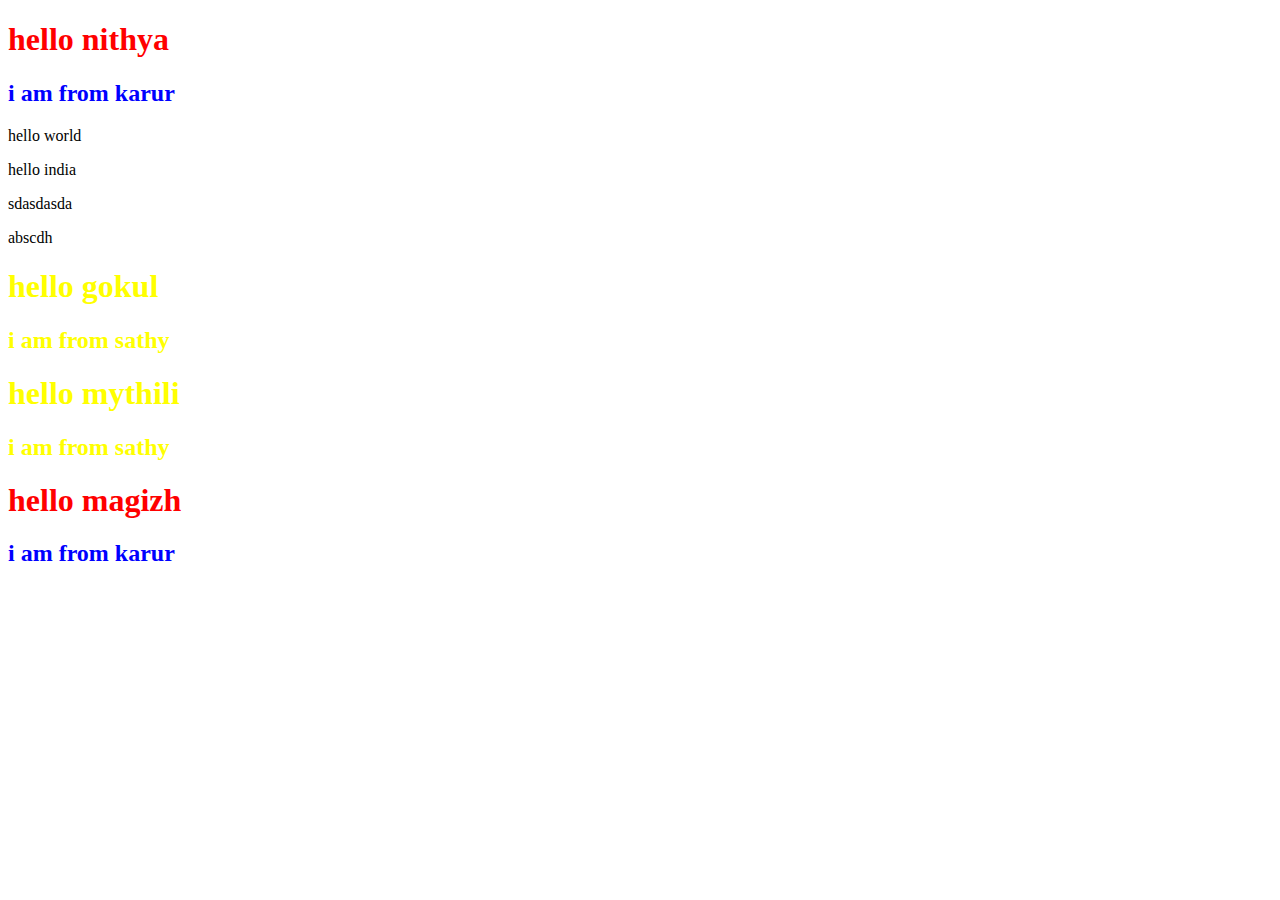
<file: abc.html>
<!DOCTYPE html>
<html lang="en">
<head>
    <meta charset="UTF-8">
    <meta name="viewport" content="width=device-width, initial-scale=1.0">
    <title>Nithya Portfolio</title>
<style>
    h1 {
        color: red;
    }

    h2{
        color: blue;
    }
    #text > h1{
        color: yellow;
    }
    #text >h2{
        color: yellow;
    }    
</style>
    
</head>

<body>
    
<h1 >hello nithya</h1>
<h2 >i am from karur</h2>

    hello world
    <p>hello india</p>
    <p>sdasdasda</p>
    <div id="text">
        abscdh
<h1 >hello gokul</h1>
<h2>i am from  sathy</h2>
<h1 >hello mythili</h1>
<h2>i am from sathy</h2>
</div>
<h1 > hello magizh </h1>
<h2>i am from karur</h2>
</body>
</html>
</file>
<file: assets/css/style.css>
/* Google Font - Poppins */
@import url( 'https://fonts.googleapis.com/css2?family=Poppins:ital,wght@0,100;0,200;0,300;0,500;0,600;0,800;1,100;1,200;1,300;1,500;1,700;1,800&display=swap');
/* variables */
:root {
  --header-height : 3rem;
  --font-semi: 600;
}

/* colors */

:root {
  --first-color : #4070f4;
  --second-color :#0e2431;
  --gardient-color : linear-gradient(to right, #5001fb, #8e0af3);
}

/* font style */
:root{
  --body-font : 'Poppins', sans-serif;
  --big-font-size : 2rem;
  --h2-font-size :1.5rem;
  --nomral-font-size: 0.938rem;
}

/* media screen min-width : 768px */
@media screen and (min-width : 768px) {
  :root {
    --big-font-size: 3.5rem;
    --h2-font-size: 2rem;
    --nomral-font-size: 1rem;
  }
}

/* margins */
:root{
  --mb-1 : 0.5rem;
  --mb-2 : 1rem;
  --mb-3 : 1.5rem;
  --mb-4 : 2rem;
  --mb-5 : 2.5rem;
  --mb-6 : 3rem;
}

/* z-index */
:root{
  --z-back : -10;
  --z-normal : 1;
  --z-tooltip : 10;
  --z-fixed: 100;
}

/* base */
*,
::before,
::before {
  box-sizing: border-box;
}

html {
  scroll-behavior: smooth;
}

body {
  margin: var(--header-height) 0 0 0;
  font-family: var(--body-font);
  font-size: var(--nomral-font-size);
  color: var(--second-color);
}

h1,
h2,
p {
  margin: 0;
}

ul {
  margin: 0;
  padding: 0;
  list-style: none;
}

a {
  text-decoration: none;
}

img {
  max-width: 100%;
  height: auto;
  display: block;
}

/* CUSTOM CSS CLASSES */

/* LAYOUT */
.bd_grid {
  display: grid;
  grid-template-columns: 100%;
  grid-column-gap: 2rem;
  width: calc(100% - 2rem);
  margin-left: var(--mb-2);
  margin-right: var(--mb-2);
}

.header {
  width: 100%;
  position: fixed;
  top: 0;
  left: 0;
  z-index: var(--z-fixed);
  background: #fff;
  box-shadow: 0 1px 4px rgba(146, 161, 176, 0.15);
}

/* Navbar */
.nav {
  height: var(--header-height);
  display: flex;
  justify-content: space-between;
  align-items: center;
  font-weight: var(--font-semi);
}

@media screen and (max-width: 768px) {
  .nav_menu {
    position: fixed;
    top: var(--header-height);
    right: -100%;
    width: 80%;
    height: 100%;
    padding: 2rem;
    background-color: var(--second-color);
    transition: 0.5s;
  }
}

.nav_items {
  margin-bottom: var(--mb-4);
}

.nav_link {
  position: relative;
  color: #fff;
}

.nav_link:hover {
  position: relative;
}

.nav_link:hover::after {
  position: absolute;
  content: "";
  width: 100%;
  height: 0.18rem;
  left: 0;
  top: 2rem;
  background-color: var(--first-color);
}

.nav_logo {
  color: var(--second-color);
}

.nav_toggle {
  color: var(--second-color);
  font-size: 1.5rem;
  cursor: pointer;
}

/* ACTIVE MENU */
.active::after {
  position: absolute;
  content: "";
  width: 100%;
  height: 0.18rem;
  left: 0;
  top: 2rem;
  background-color: var(--first-color);
}

.show{
  right: 0;
}

.home{
  height: calc(100vh - 3rem);
  row-gap:  1rem;
}

.home_data{
  align-self: center;
}

.home_title{
  font-size: var(--big-font-size);
  margin-bottom: var(--mb-5);
}

.home_title-color{
  color: var(--first-color);
}

.home_social{
  display: flex;
  flex-direction: column;
}

.home_social-icon{
  width: max-content;
  margin-bottom: var(--mb-2);
  font-size: 1.5rem;
  color: var(--second-color);
}

.home_social-icon:hover {
  color: var(--first-color);
}

.home_img{
  position: absolute;
  right: 0;
  bottom: 0;
  width: 300px;
}

.home_img svg{
  width: 100%;
}

/* BUTTONS */
.button{
  display: inline-block;
  color: #fff;
  padding: 0.75rem 2.5rem;
  font-weight: var(--font-semi);
  border-radius: 0.5rem;
  background: var(--gardient-color);
}

.button:hover{
  box-shadow: 0 10px 36px rgba(0,0,0,0.15);
}

.section{
  padding-top: 3rem;
  padding-bottom: 2rem;
}

 .section-tittle{
  position: relative;
  font-size: var(--h2-font-size);
  color: var(--first-color);
  margin-top: var(--mb-2);
  margin-bottom: var(--mb-4);
  text-align: center;
 }
 .section-tittle::after {
  position: absolute;
  content:"";
  width: 64px;
  height: 0.18rem;
  left: 0;
  right: 0;
  margin: auto;
  top: 2rem;
  background-color: var(--first-color);
 }  

 /* ABOUT SECTION */

 .about_container{
  row-gap: 2rem;
  text-align: center;
 }

 .about_subtittle{
  margin-bottom: var(--mb-2);
 }

 .about_img{
  justify-content: center;
 }

 .about_img svg{
  width: 300px;
  border-radius: 0.5rem;
 }

 /* SKILLS */
 .skills_container{
  row-gap: 2rem;
  text-align: center;
 }

 .skills_subtitle{
  margin-bottom: var(--mb-2);
 }

 .skills_text{
  margin-bottom: var(--mb-4);
 }

.skills_data{
  display: flex;
  justify-content: space-between;
  align-items: center;
  position: relative;
  font-weight: var(--font-semi);
  padding : 0.5rem 1rem;
  margin-bottom: var(--mb-4);
  border-radius: 0.5rem;
  box-shadow: 0 4px 25px rgba(14, 36, 49, 0.15);
}

.skill_icon{
  font-size: 2rem;
  margin-right:var(--mb-2);
  color: var(--first-color);
}

.skills_name{
  display: flex;
  align-items: center;
}

.skill_bar{
  position: absolute;
  left: 0;        
  bottom: 0;
  background-color: var(--first-color);
  height: 0.25rem;
  border-radius: 0.5rem;
  z-index: var(--z-back);
}
.skill_html {
  width: 95%;
}

.skill_css{
  width: 85%;
}

.skill_js{
  width: 75%;
}


.skill_ui {
  width: 85%;
}

/* WORK */

 .work{
  text-align: center;
 }

 .work_container{
  row-gap: 2rem;
 }

 .work_img{
  box-shadow: 0 4px 25px rgba(14, 36, 49, 0.15);
  border-radius: 0.5rem;
  overflow: hidden;
   }
   
   .work_img img {
    transition: 1s;
    cursor: pointer;
   }

   .work_img img:hover {
    transform: scale(1.1);
   }

   /* Contact */
 .control_input{
    width: 100%;
    font-size: var(--nomral-font-size);
    font-weight: var(--font-semi);
    padding: 1rem;
    border-radius: 0.5rem;
    border: 1.5px solid var(--second-color);
    outline: none;
    margin-bottom: var(--mb-4);
     }

     .control_button{
      display: block;
      border: none;
      outline: none;
      font-size: var(--nomral-font-size);
      cursor: pointer;
      margin-left: auto; 
     }

     /* Footer */
     .footer{
      background-color: var(--second-color);
      color: #fff;
      text-align: center;
      font-weight: var(--font-semi);
      padding: 2rem 0;
     }

     .footer_title{
      font-size: 2rem;
      margin-bottom: var(--mb-4);
     }

     .footer_socials{
      margin-bottom: var(--mb-4);
     }

     .footer_icon{
      font-size: 1.5rem;
      color: #fff;
      margin: 0 var(--mb-2);
     }

     @media screen and (min-width: 768px){
      body{
        margin: 0;
      }

      .section{
        padding-top: 4rem;
        padding-bottom: 3rem;
      }

      .section-tittle{
        margin-bottom: var(--mb-6);
      }

      .section-tittle::after{
        width: 80px;
        top: 3rem;
      }
      .nav{
        height: calc(var(--header-height) + 1rem);
      }

      .nav_items{
        margin-left: var(--mb-6);
        margin-bottom: 0;
      }

      .nav_list{
        display: flex;
        padding-top: 0;
      }

      .nav_toggle{
        display:none;
      }
      
      .nav_link{
        color:var(--second-color);
      }

      .home{
        height:100vh;
      }

      .home_data{
        align-self: flex-end;
      }

      .home_social{
        padding-top: 0;
        padding-bottom: 2.5rem;
        flex-direction: row;
        align-self: flex-end;
      }

      .home_social-icon{
        margin-bottom: 0;
        margin-right: var(--mb-4);
      }

      .home_img{
        width: 460px;
        bottom: 15%;
      }
      
      .home_img svg{
        width: 100%;
     }
      .about_container,
      .skills_container{
        grid-template-columns: repeat(2,ifr);
        align-items: center;
        text-align: initial;
      }
      .about_img svg{
        width: 450px;
      }

      .work_container{
        grid-template-columns: repeat(3,1fr);
        grid-template-rows: repeat(2,1fr);
        column-gap: 2rem;
      }

      .contact_form{
        width: 400px;
      }
      .contact_container {
        justify-items: center;
      } 
    }

    @media screen and(min-width: 1024) {
      .bd_grid{
        margin-left: auto;
        margin-right: auto;
      }

      .home_img{
        right: 10%;
      }
      
    }
</file>
